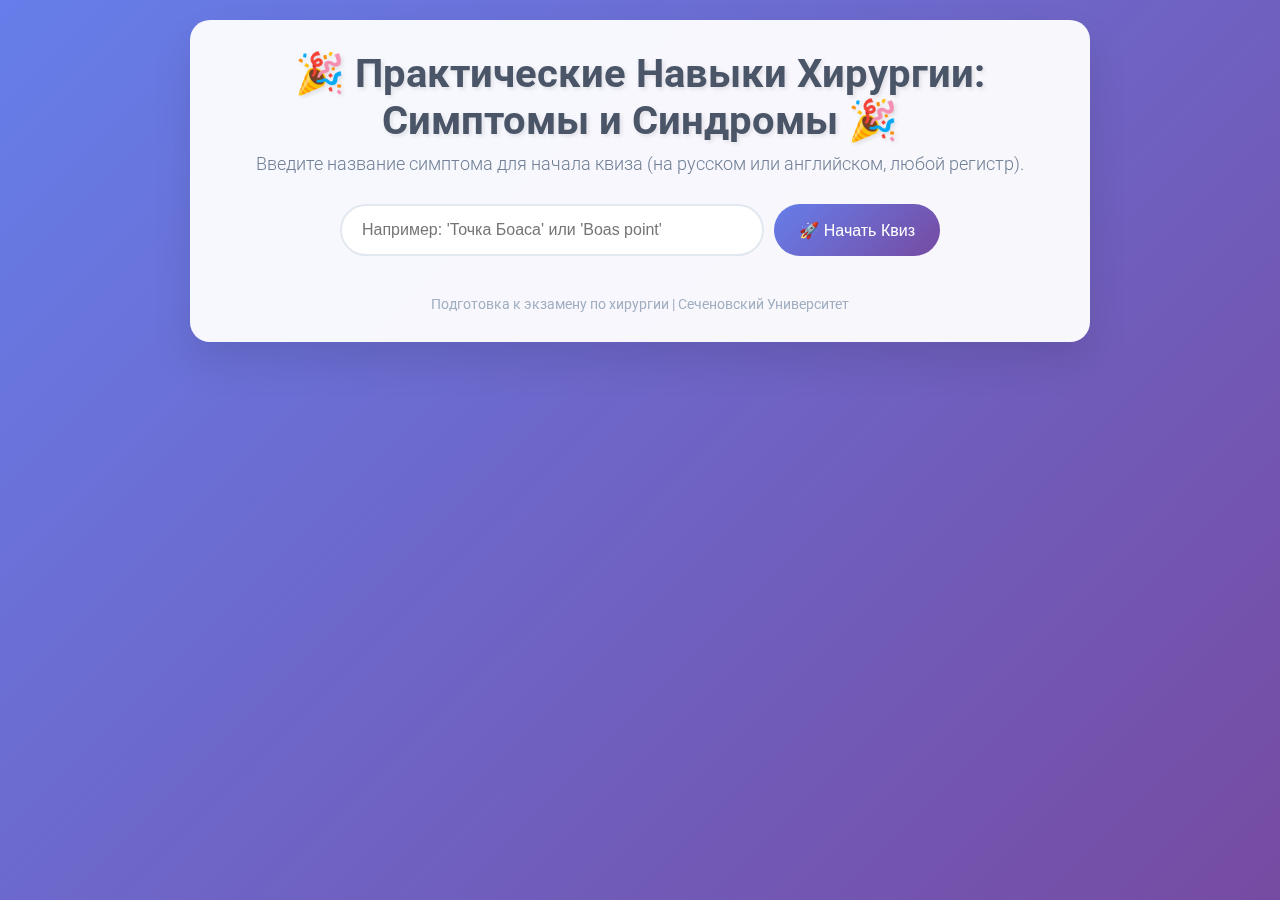
<file: index.html>
<!-- index.html -->
<!DOCTYPE html>
<html lang="ru">
<head>
    <meta charset="UTF-8">
    <meta name="viewport" content="width=device-width, initial-scale=1.0">
    <title>🎉 Хирургические Симптомы: Подготовка к Экзамену 🎉</title>
    <link rel="stylesheet" href="style.css">
    <link href="https://fonts.googleapis.com/css2?family=Roboto:wght@300;400;700&display=swap" rel="stylesheet">
</head>
<body>
    <div class="container">
        <header class="header">
            <h1>🎉 Практические Навыки Хирургии: Симптомы и Синдромы 🎉</h1>
            <p class="subtitle">Введите название симптома для начала квиза (на русском или английском, любой регистр).</p>
        </header>
        
        <div class="search-section">
            <div class="search-box">
                <input type="text" id="searchInput" placeholder="Например: 'Точка Боаса' или 'Boas point'" />
                <button onclick="startQuiz()" class="search-btn">🚀 Начать Квиз</button>
            </div>
        </div>
        
        <footer class="footer">
            <p>Подготовка к экзамену по хирургии | Сеченовский Университет</p>
        </footer>
    </div>
    
    <script src="script.js"></script>
</body>

</html>
</file>
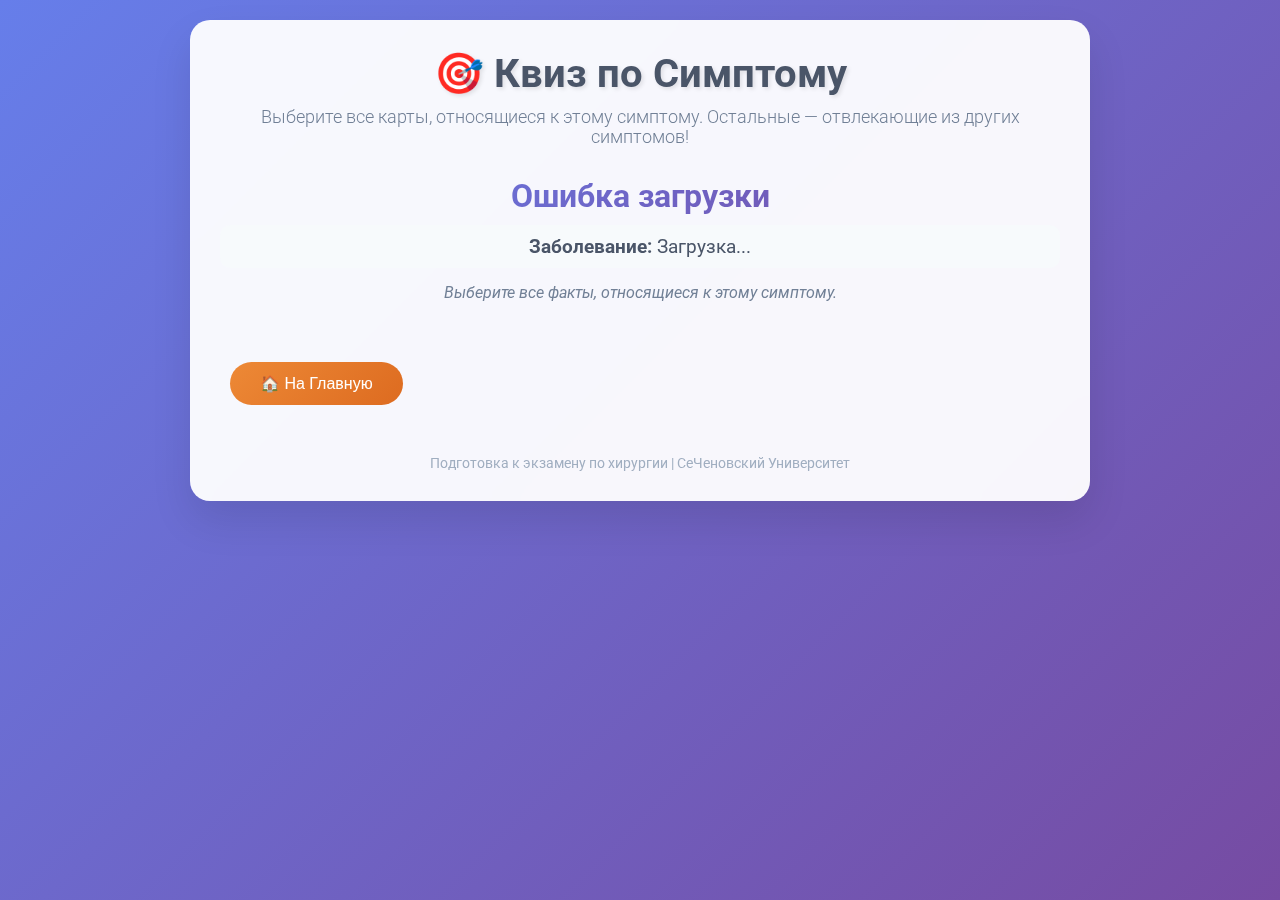
<file: quiz.html>
<!-- quiz.html -->
<!DOCTYPE html>
<html lang="ru">
<head>
    <meta charset="UTF-8">
    <meta name="viewport" content="width=device-width, initial-scale=1.0">
    <title>Квиз: Симптомы Хирургии</title>
    <link rel="stylesheet" href="style.css">
    <link href="https://fonts.googleapis.com/css2?family=Roboto:wght@300;400;700&display=swap" rel="stylesheet">
</head>
<body>
    <div class="container">
        <header class="header">
            <h1>🎯 Квиз по Симптому</h1>
            <p class="subtitle">Выберите все карты, относящиеся к этому симптому. Остальные — отвлекающие из других симптомов!</p>
        </header>
        
        <div id="symptomDisplay" class="symptom-display">
            <h2 id="symptomTitle" class="symptom-title">Загрузка...</h2>
            <div class="disease-info">
                <strong>Заболевание:</strong> <span id="diseaseName">Загрузка...</span>
            </div>
            <p class="puzzle-instructions">Выберите все факты, относящиеся к этому симптому.</p>
            <div id="factPuzzle" class="fact-puzzle"></div>
            <button id="checkBtn" onclick="checkAnswers()" class="check-btn" style="display: none;">✅ Проверить Ответы</button>
            <div id="result" class="result" style="display: none;"></div>
            <button onclick="backToHome()" class="reset-btn">🏠 На Главную</button>
        </div>
        
        <footer class="footer">
            <p>Подготовка к экзамену по хирургии | СеЧеновский Университет</p>
        </footer>
    </div>
    
    <script src="quiz.js"></script>
</body>
</html>
</file>
<file: style.css>
/* style.css */
* {
    margin: 0;
    padding: 0;
    box-sizing: border-box;
}

body {
    font-family: 'Roboto', sans-serif;
    background: linear-gradient(135deg, #667eea 0%, #764ba2 100%);
    color: #333;
    min-height: 100vh;
    padding: 20px;
}

.container {
    max-width: 900px;
    margin: 0 auto;
    background: rgba(255, 255, 255, 0.95);
    padding: 30px;
    border-radius: 20px;
    box-shadow: 0 20px 40px rgba(0,0,0,0.1);
    backdrop-filter: blur(10px);
}

.header {
    text-align: center;
    margin-bottom: 30px;
}

h1 {
    font-size: 2.5em;
    color: #4a5568;
    margin-bottom: 10px;
    text-shadow: 2px 2px 4px rgba(0,0,0,0.1);
}

.subtitle {
    font-size: 1.1em;
    color: #718096;
    font-weight: 300;
}

.search-section {
    text-align: center;
    margin-bottom: 40px;
}

.search-box {
    display: flex;
    justify-content: center;
    gap: 10px;
    max-width: 600px;
    margin: 0 auto;
}

#searchInput {
    flex: 1;
    padding: 15px 20px;
    border: 2px solid #e2e8f0;
    border-radius: 50px;
    font-size: 16px;
    transition: border-color 0.3s;
    background: white;
}

#searchInput:focus {
    outline: none;
    border-color: #667eea;
}

.search-btn {
    padding: 15px 25px;
    background: linear-gradient(135deg, #667eea 0%, #764ba2 100%);
    color: white;
    border: none;
    border-radius: 50px;
    cursor: pointer;
    font-size: 16px;
    transition: transform 0.2s, box-shadow 0.2s;
}

.search-btn:hover {
    transform: translateY(-2px);
    box-shadow: 0 10px 20px rgba(102, 126, 234, 0.3);
}

.symptom-display {
    margin-top: 30px;
    animation: fadeIn 0.5s ease-in;
}

@keyframes fadeIn {
    from { opacity: 0; transform: translateY(20px); }
    to { opacity: 1; transform: translateY(0); }
}

.symptom-title {
    text-align: center;
    color: #2d3748;
    font-size: 2em;
    margin-bottom: 10px;
    background: linear-gradient(135deg, #667eea 0%, #764ba2 100%);
    -webkit-background-clip: text;
    -webkit-text-fill-color: transparent;
}

.disease-info {
    text-align: center;
    font-size: 1.2em;
    color: #4a5568;
    margin-bottom: 15px;
    padding: 10px;
    background: #f7fafc;
    border-radius: 10px;
}

.puzzle-instructions {
    text-align: center;
    font-size: 1em;
    color: #718096;
    margin-bottom: 20px;
    font-style: italic;
}

.fact-puzzle {
    display: grid;
    grid-template-columns: repeat(auto-fit, minmax(280px, 1fr));
    gap: 20px;
    margin-bottom: 30px;
}

.fact-card {
    background: #fff;
    border: 2px solid #e2e8f0;
    border-radius: 15px;
    padding: 20px;
    cursor: pointer;
    transition: all 0.3s ease;
    position: relative;
    box-shadow: 0 4px 6px rgba(0,0,0,0.05);
    font-size: 14px;
    line-height: 1.5;
}

.fact-card::before {
    content: '❓';
    position: absolute;
    top: 10px;
    right: 10px;
    font-size: 20px;
    opacity: 0.5;
}

.fact-card:hover {
    transform: translateY(-5px);
    box-shadow: 0 10px 25px rgba(0,0,0,0.1);
    border-color: #667eea;
}

.fact-card.selected {
    border-color: #667eea;
    background: linear-gradient(135deg, #667eea 0%, #764ba2 100%);
    color: white;
}

.fact-card.selected::before {
    content: '⭐';
    opacity: 1;
}

.fact-card.correct {
    border-color: #48bb78;
    background: linear-gradient(135deg, #48bb78 0%, #38a169 100%);
    color: white;
}

.fact-card.correct::before {
    content: '✅';
}

.fact-card.incorrect {
    border-color: #f56565;
    background: linear-gradient(135deg, #f56565 0%, #e53e3e 100%);
    color: white;
}

.fact-card.incorrect::before {
    content: '❌';
}

.check-btn, .reset-btn {
    padding: 12px 30px;
    background: linear-gradient(135deg, #48bb78 0%, #38a169 100%);
    color: white;
    border: none;
    border-radius: 50px;
    cursor: pointer;
    font-size: 16px;
    margin: 10px;
    transition: transform 0.2s;
    display: inline-block;
}

.check-btn:hover, .reset-btn:hover {
    transform: translateY(-2px);
    box-shadow: 0 10px 20px rgba(72, 187, 120, 0.3);
}

.reset-btn {
    background: linear-gradient(135deg, #ed8936 0%, #dd6b20 100%);
}

.result {
    text-align: center;
    font-size: 18px;
    margin: 20px 0;
    padding: 20px;
    border-radius: 15px;
    font-weight: bold;
}

.result.success {
    background: linear-gradient(135deg, #d4edda 0%, #c3e6cb 100%);
    color: #155724;
    border: 2px solid #c3e6cb;
    animation: pulse 0.5s ease-in-out;
}

@keyframes pulse {
    0% { transform: scale(1); }
    50% { transform: scale(1.05); }
    100% { transform: scale(1); }
}

.result.error {
    background: linear-gradient(135deg, #f8d7da 0%, #f5c6cb 100%);
    color: #721c24;
    border: 2px solid #f5c6cb;
}

.footer {
    text-align: center;
    margin-top: 40px;
    color: #a0aec0;
    font-size: 14px;
}

/* Responsive */
@media (max-width: 768px) {
    .search-box {
        flex-direction: column;
    }
    
    #searchInput {
        margin-bottom: 10px;
    }
    
    h1 {
        font-size: 2em;
    }
    
    .fact-puzzle {
        grid-template-columns: 1fr;
    }
}
</file>
